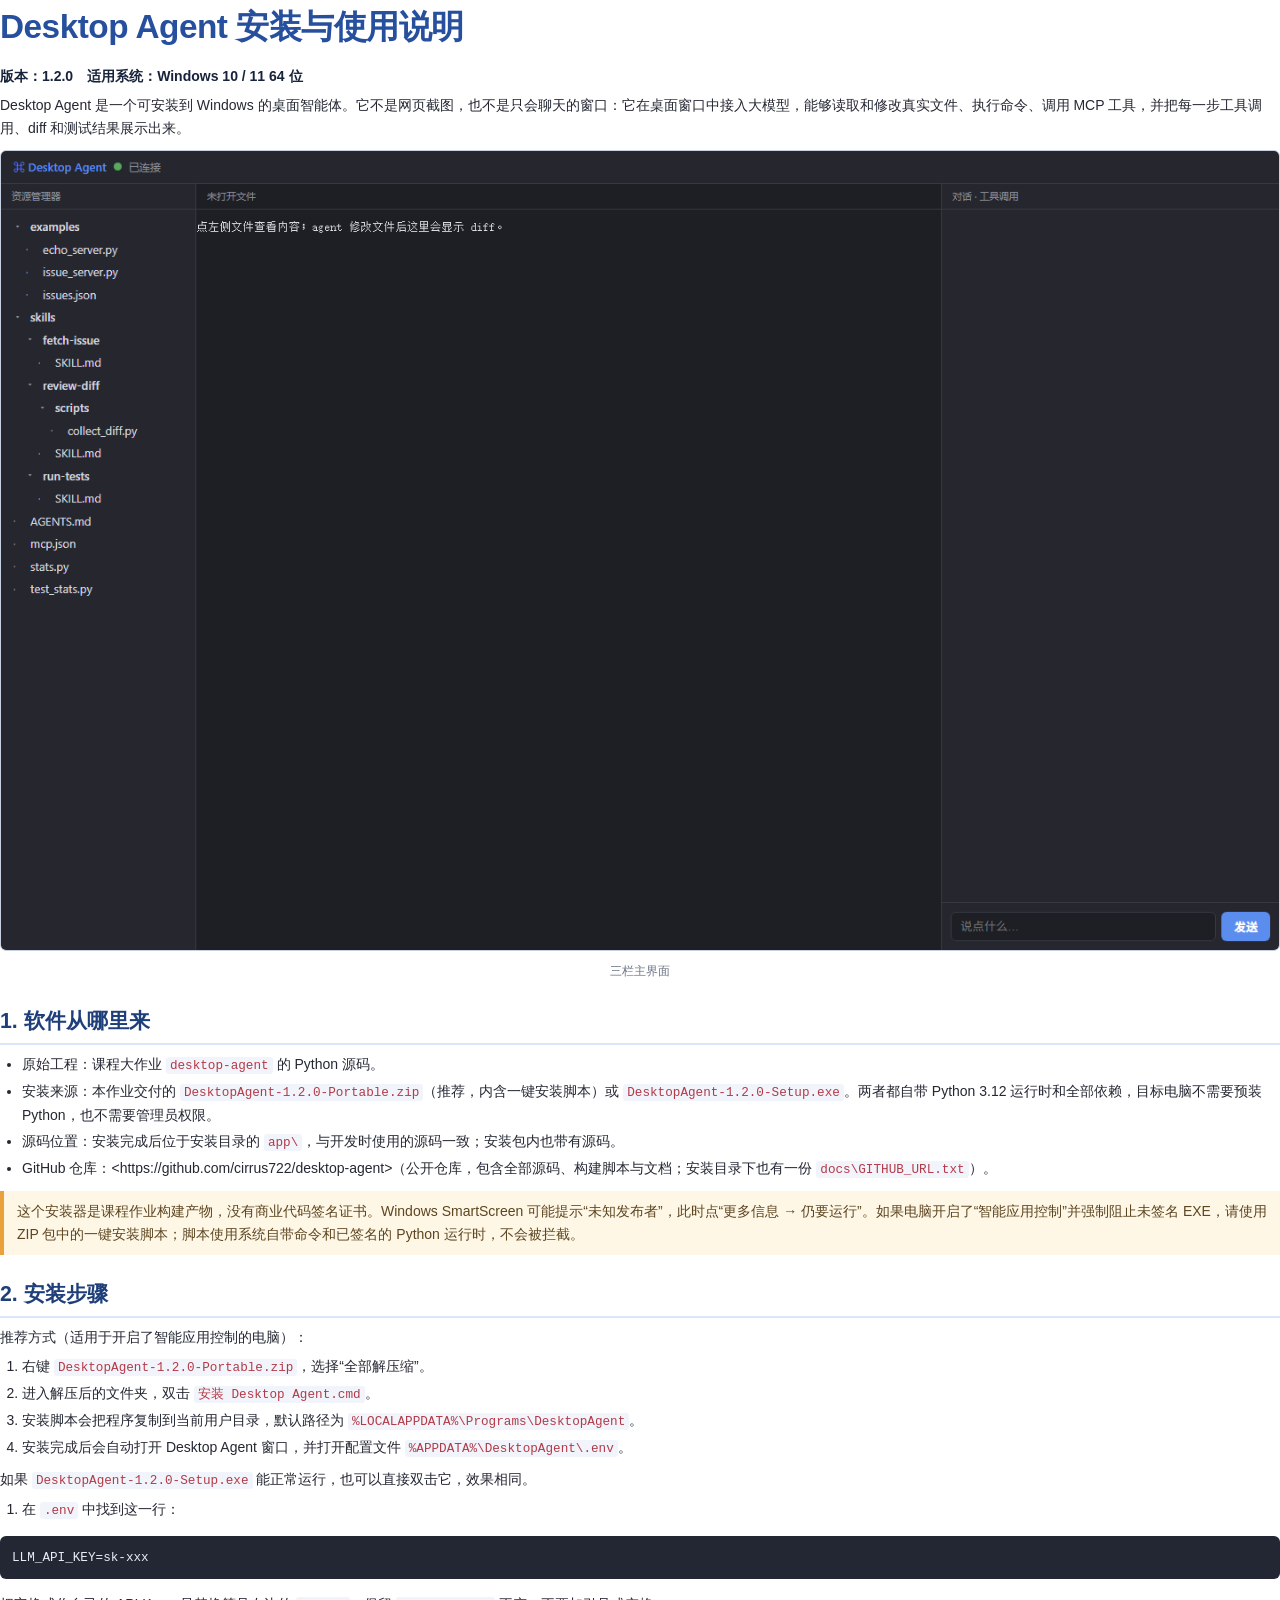
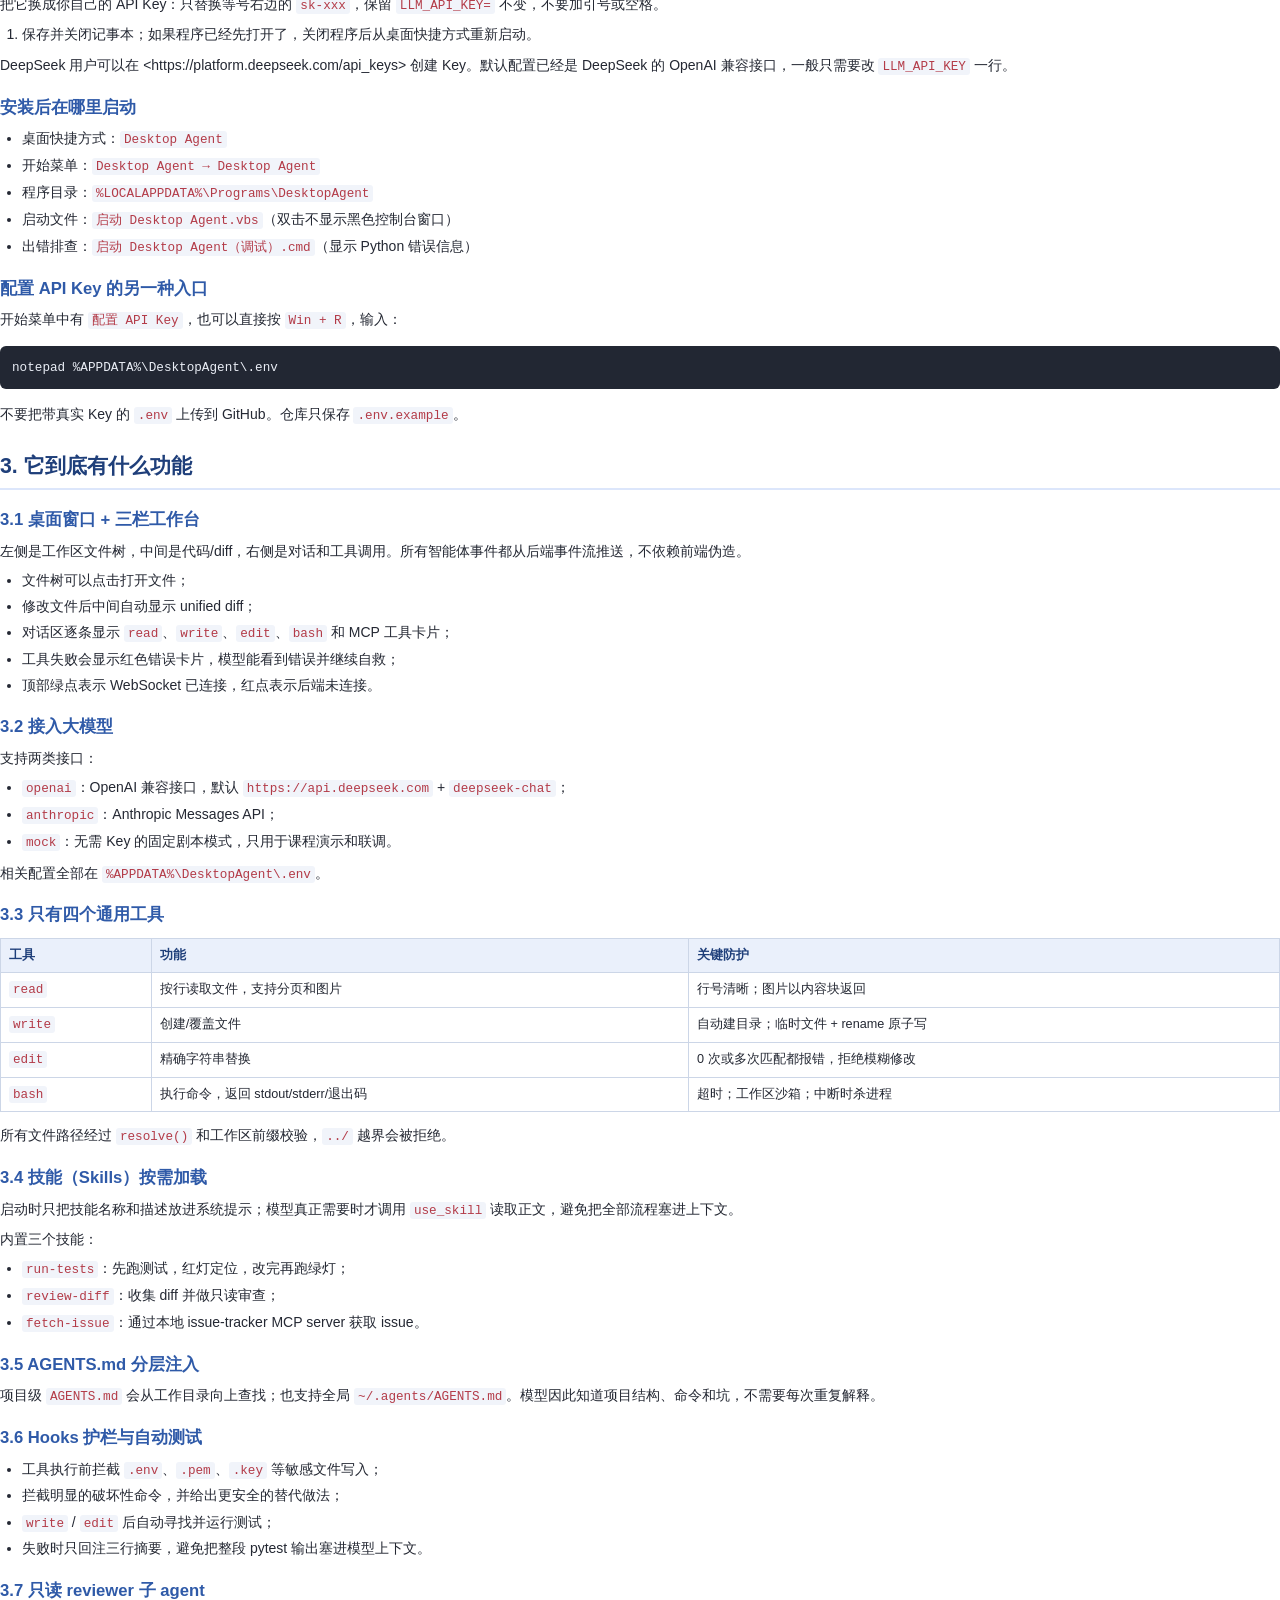
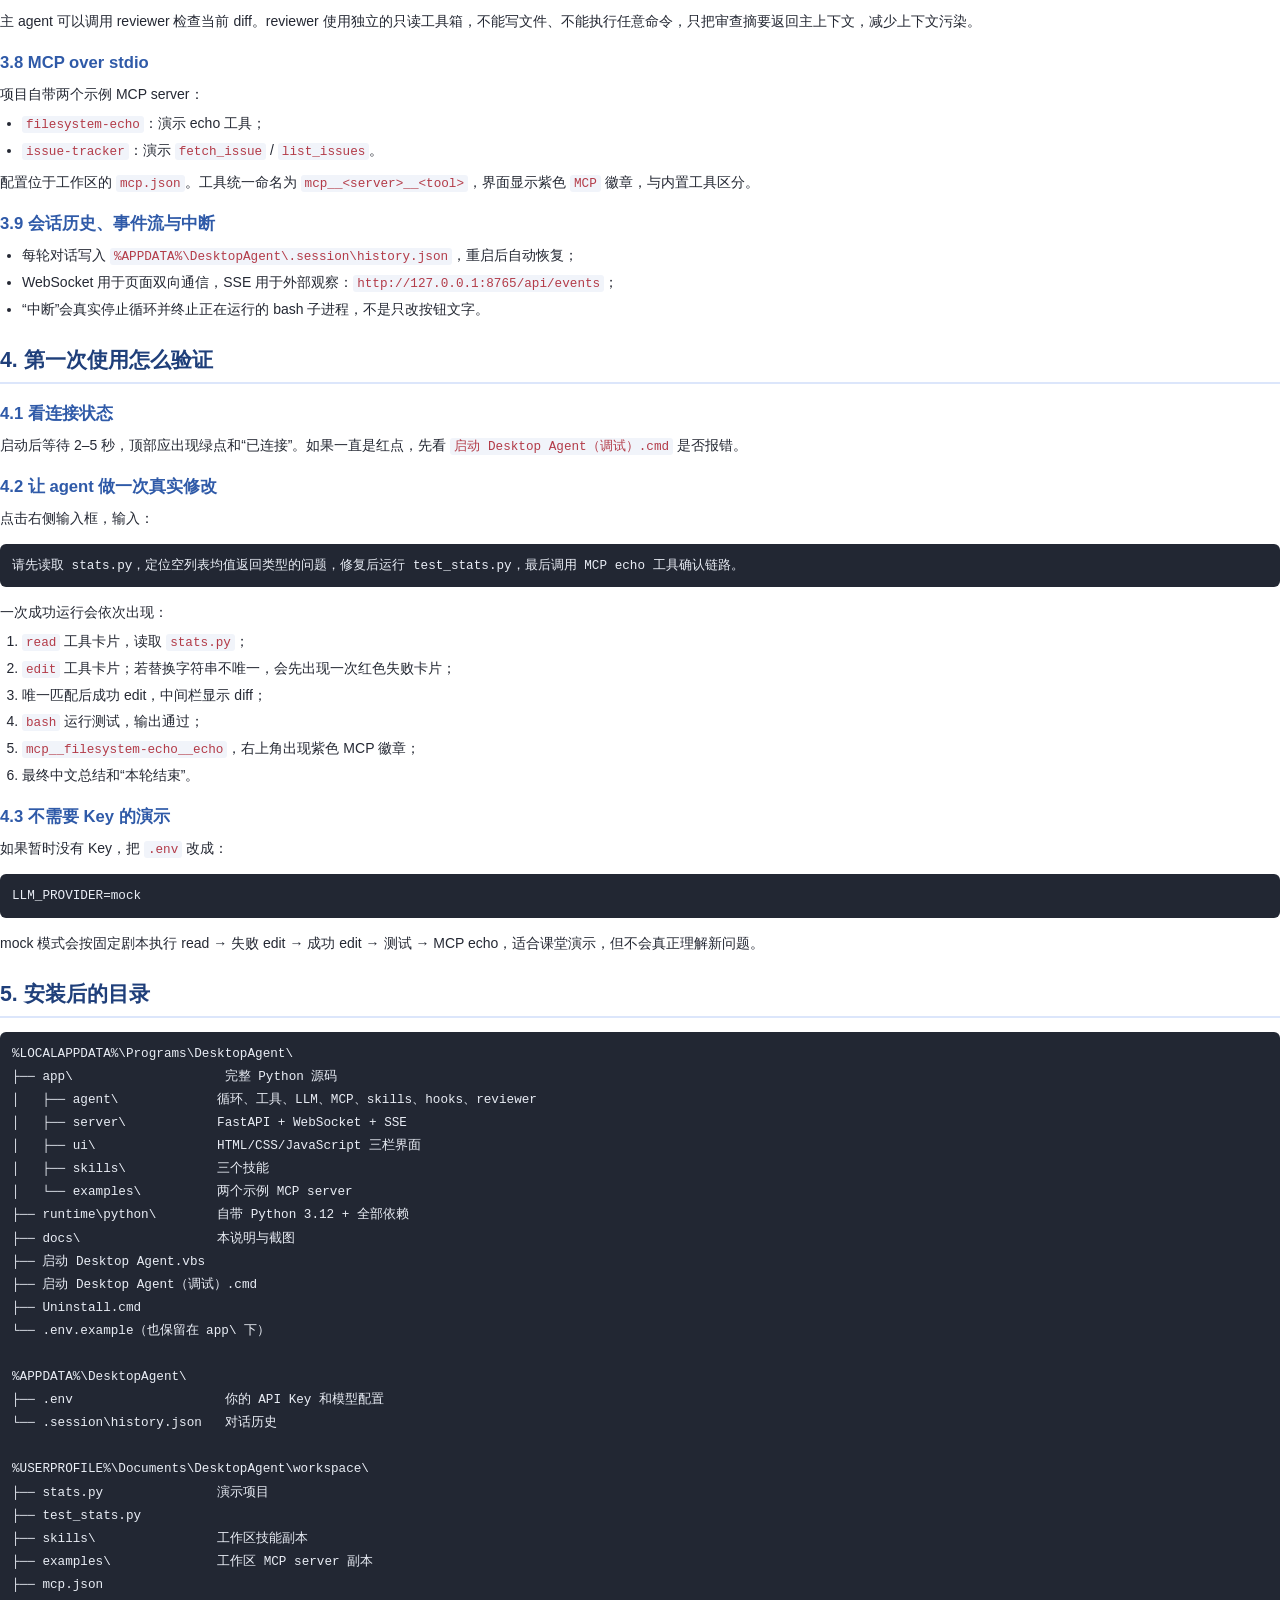
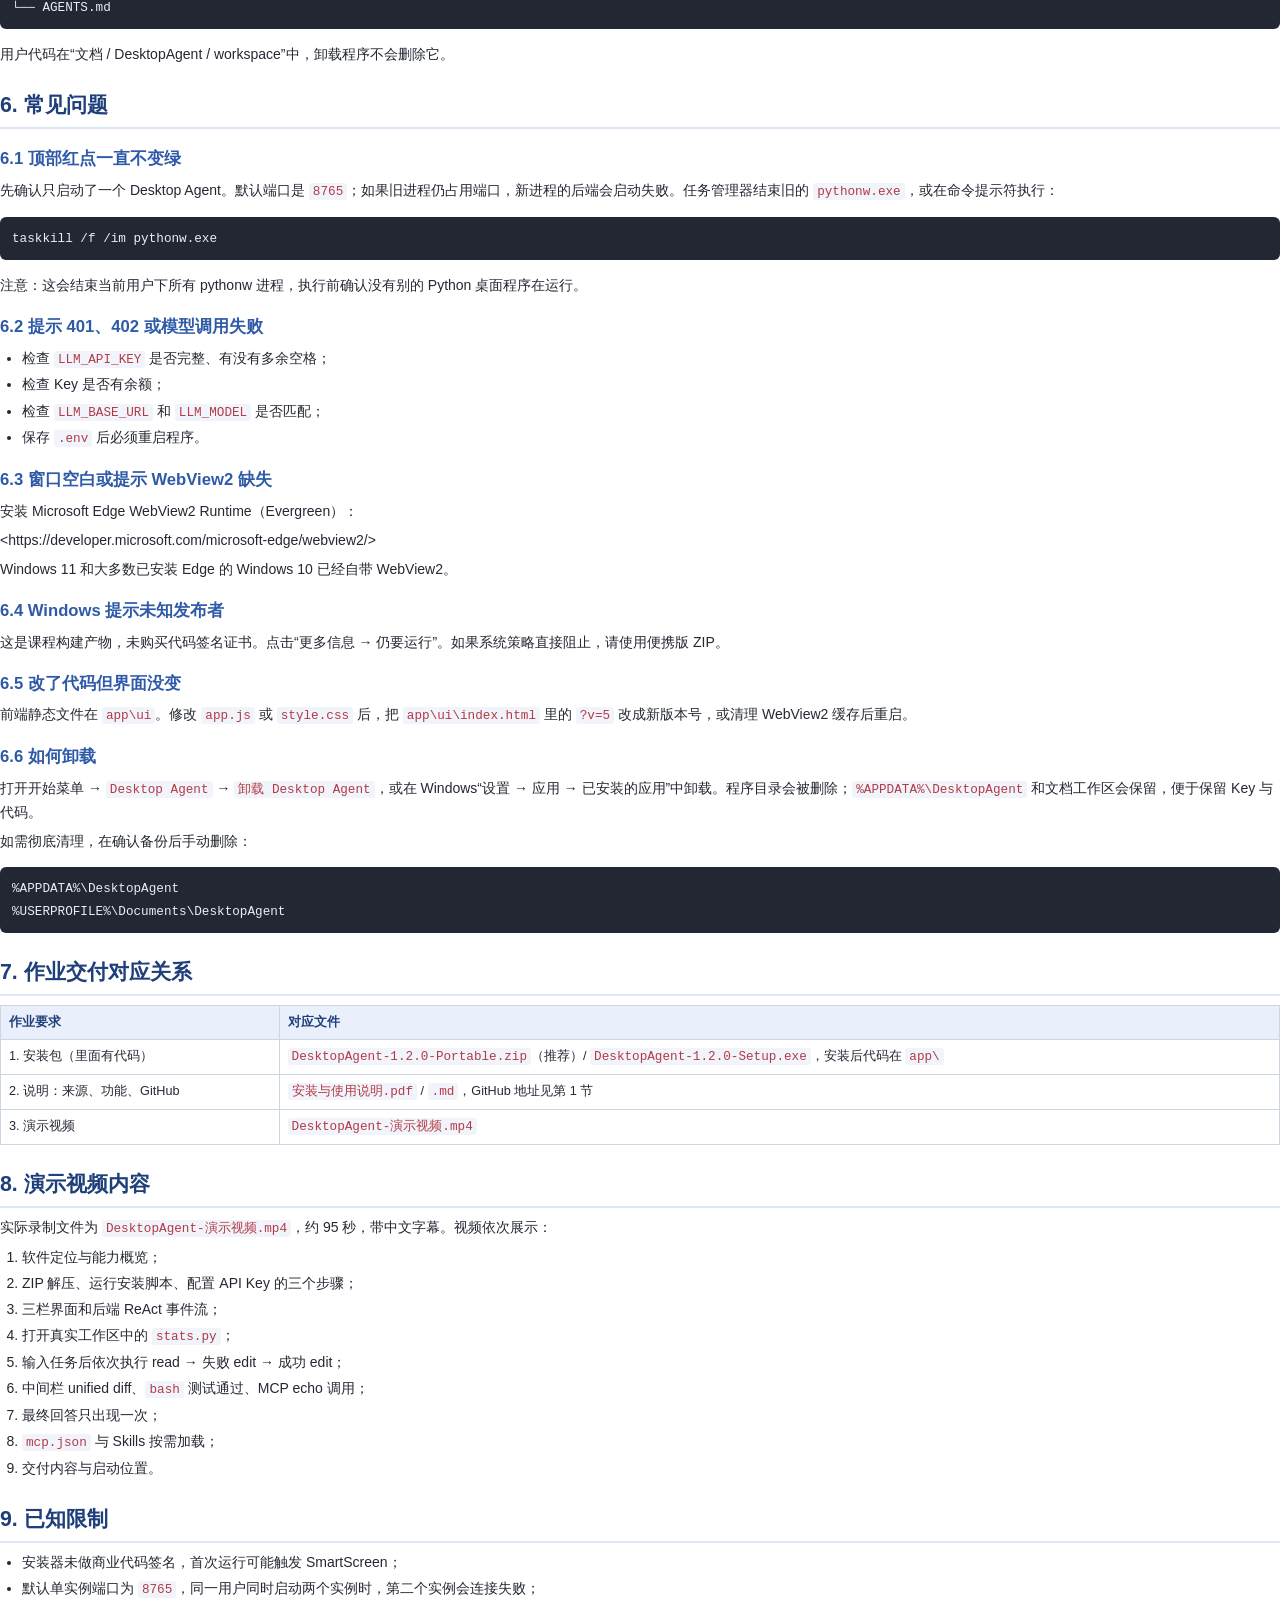
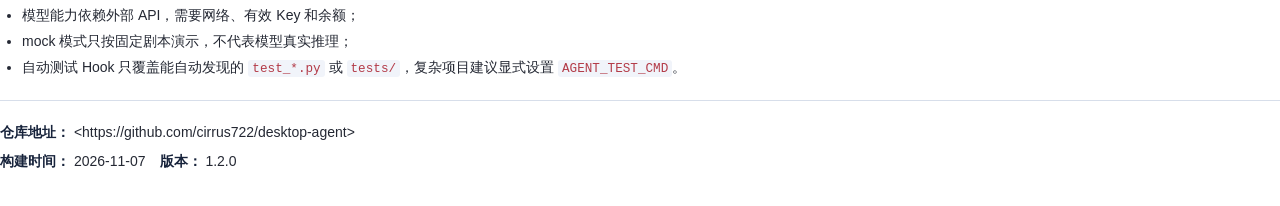
<file: docs/安装与使用说明.html>
<!doctype html>
<html lang="zh-CN">
<head>
<meta charset="utf-8">
<title>Desktop Agent 安装与使用说明</title>
<style>
@page { size: A4; margin: 16mm 17mm 16mm 17mm; }
* { box-sizing: border-box; }
body { margin: 0; color: #242833; font-family: "Microsoft YaHei", "Segoe UI", sans-serif; font-size: 10.5pt; line-height: 1.65; }
h1 { font-size: 25pt; color: #264f9e; margin: 0 0 10px; letter-spacing: -.5px; }
h2 { font-size: 16pt; color: #1f3f7a; margin: 22px 0 8px; border-bottom: 2px solid #dce6fb; padding-bottom: 4px; }
h3 { font-size: 12.5pt; color: #2f5aa8; margin: 16px 0 5px; }
p { margin: 6px 0; }
ul, ol { margin: 6px 0 8px 22px; padding: 0; }
li { margin: 3px 0; }
code { font-family: Consolas, "Courier New", monospace; background: #f1f4fa; color: #b33b48; padding: 1px 4px; border-radius: 3px; font-size: 9.5pt; }
pre { background: #222733; color: #e9edf5; padding: 10px 12px; border-radius: 6px; overflow: hidden; white-space: pre-wrap; page-break-inside: avoid; }
pre code { background: none; color: inherit; padding: 0; }
blockquote { margin: 10px 0; padding: 9px 13px; background: #fff7e6; border-left: 4px solid #e9a23b; color: #5c4520; }
a { color: #2463c7; word-break: break-all; }
table { width: 100%; border-collapse: collapse; margin: 9px 0 12px; font-size: 9.5pt; page-break-inside: avoid; }
th { background: #eaf0fb; color: #1f3f7a; text-align: left; }
th, td { border: 1px solid #ccd6e7; padding: 6px 8px; vertical-align: top; }
figure { margin: 10px 0 14px; text-align: center; page-break-inside: avoid; }
figure img { max-width: 100%; border: 1px solid #c8d1e2; border-radius: 6px; }
figcaption { color: #6c7484; font-size: 9pt; margin-top: 4px; }
hr { border: none; border-top: 1px solid #d7deea; margin: 20px 0; }
.pagebreak { page-break-after: always; height: 0; }
strong { color: #17233b; }
</style>
</head>
<body>
<h1>Desktop Agent 安装与使用说明</h1>
<p><strong>版本：1.2.0　适用系统：Windows 10 / 11 64 位</strong></p>
<p>Desktop Agent 是一个可安装到 Windows 的桌面智能体。它不是网页截图，也不是只会聊天的窗口：它在桌面窗口中接入大模型，能够读取和修改真实文件、执行命令、调用 MCP 工具，并把每一步工具调用、diff 和测试结果展示出来。</p>
<figure><img src="screenshots/headless2.png" alt="三栏主界面"><figcaption>三栏主界面</figcaption></figure>
<h2>1. 软件从哪里来</h2>
<ul>
<li>原始工程：课程大作业 <code>desktop-agent</code> 的 Python 源码。</li>
<li>安装来源：本作业交付的 <code>DesktopAgent-1.2.0-Portable.zip</code>（推荐，内含一键安装脚本）或 <code>DesktopAgent-1.2.0-Setup.exe</code>。两者都自带 Python 3.12 运行时和全部依赖，目标电脑不需要预装 Python，也不需要管理员权限。</li>
<li>源码位置：安装完成后位于安装目录的 <code>app\</code>，与开发时使用的源码一致；安装包内也带有源码。</li>
<li>GitHub 仓库：&lt;https://github.com/cirrus722/desktop-agent&gt;（公开仓库，包含全部源码、构建脚本与文档；安装目录下也有一份 <code>docs\GITHUB_URL.txt</code>）。</li>
</ul>
<blockquote>这个安装器是课程作业构建产物，没有商业代码签名证书。Windows SmartScreen 可能提示“未知发布者”，此时点“更多信息 → 仍要运行”。如果电脑开启了“智能应用控制”并强制阻止未签名 EXE，请使用 ZIP 包中的一键安装脚本；脚本使用系统自带命令和已签名的 Python 运行时，不会被拦截。</blockquote>
<h2>2. 安装步骤</h2>
<p>推荐方式（适用于开启了智能应用控制的电脑）：</p>
<ol>
<li>右键 <code>DesktopAgent-1.2.0-Portable.zip</code>，选择“全部解压缩”。</li>
<li>进入解压后的文件夹，双击 <code>安装 Desktop Agent.cmd</code>。</li>
<li>安装脚本会把程序复制到当前用户目录，默认路径为 <code>%LOCALAPPDATA%\Programs\DesktopAgent</code>。</li>
<li>安装完成后会自动打开 Desktop Agent 窗口，并打开配置文件 <code>%APPDATA%\DesktopAgent\.env</code>。</li>
</ol>
<p>如果 <code>DesktopAgent-1.2.0-Setup.exe</code> 能正常运行，也可以直接双击它，效果相同。</p>
<ol>
<li>在 <code>.env</code> 中找到这一行：</li>
</ol>
<pre><code>LLM_API_KEY=sk-xxx</code></pre>
<p>把它换成你自己的 API Key：只替换等号右边的 <code>sk-xxx</code>，保留 <code>LLM_API_KEY=</code> 不变，不要加引号或空格。</p>
<ol>
<li>保存并关闭记事本；如果程序已经先打开了，关闭程序后从桌面快捷方式重新启动。</li>
</ol>
<p>DeepSeek 用户可以在 &lt;https://platform.deepseek.com/api_keys&gt; 创建 Key。默认配置已经是 DeepSeek 的 OpenAI 兼容接口，一般只需要改 <code>LLM_API_KEY</code> 一行。</p>
<h3>安装后在哪里启动</h3>
<ul>
<li>桌面快捷方式：<code>Desktop Agent</code></li>
<li>开始菜单：<code>Desktop Agent → Desktop Agent</code></li>
<li>程序目录：<code>%LOCALAPPDATA%\Programs\DesktopAgent</code></li>
<li>启动文件：<code>启动 Desktop Agent.vbs</code>（双击不显示黑色控制台窗口）</li>
<li>出错排查：<code>启动 Desktop Agent（调试）.cmd</code>（显示 Python 错误信息）</li>
</ul>
<h3>配置 API Key 的另一种入口</h3>
<p>开始菜单中有 <code>配置 API Key</code>，也可以直接按 <code>Win + R</code>，输入：</p>
<pre><code>notepad %APPDATA%\DesktopAgent\.env</code></pre>
<p>不要把带真实 Key 的 <code>.env</code> 上传到 GitHub。仓库只保存 <code>.env.example</code>。</p>
<div class="pagebreak"></div>
<h2>3. 它到底有什么功能</h2>
<h3>3.1 桌面窗口 + 三栏工作台</h3>
<p>左侧是工作区文件树，中间是代码/diff，右侧是对话和工具调用。所有智能体事件都从后端事件流推送，不依赖前端伪造。</p>
<ul>
<li>文件树可以点击打开文件；</li>
<li>修改文件后中间自动显示 unified diff；</li>
<li>对话区逐条显示 <code>read</code>、<code>write</code>、<code>edit</code>、<code>bash</code> 和 MCP 工具卡片；</li>
<li>工具失败会显示红色错误卡片，模型能看到错误并继续自救；</li>
<li>顶部绿点表示 WebSocket 已连接，红点表示后端未连接。</li>
</ul>
<h3>3.2 接入大模型</h3>
<p>支持两类接口：</p>
<ul>
<li><code>openai</code>：OpenAI 兼容接口，默认 <code>https://api.deepseek.com</code> + <code>deepseek-chat</code>；</li>
<li><code>anthropic</code>：Anthropic Messages API；</li>
<li><code>mock</code>：无需 Key 的固定剧本模式，只用于课程演示和联调。</li>
</ul>
<p>相关配置全部在 <code>%APPDATA%\DesktopAgent\.env</code>。</p>
<h3>3.3 只有四个通用工具</h3>
<table>
<thead><tr><th>工具</th><th>功能</th><th>关键防护</th></tr></thead>
<tbody>
<tr><td><code>read</code></td><td>按行读取文件，支持分页和图片</td><td>行号清晰；图片以内容块返回</td></tr>
<tr><td><code>write</code></td><td>创建/覆盖文件</td><td>自动建目录；临时文件 + rename 原子写</td></tr>
<tr><td><code>edit</code></td><td>精确字符串替换</td><td>0 次或多次匹配都报错，拒绝模糊修改</td></tr>
<tr><td><code>bash</code></td><td>执行命令，返回 stdout/stderr/退出码</td><td>超时；工作区沙箱；中断时杀进程</td></tr>
</tbody></table>
<p>所有文件路径经过 <code>resolve()</code> 和工作区前缀校验，<code>../</code> 越界会被拒绝。</p>
<h3>3.4 技能（Skills）按需加载</h3>
<p>启动时只把技能名称和描述放进系统提示；模型真正需要时才调用 <code>use_skill</code> 读取正文，避免把全部流程塞进上下文。</p>
<p>内置三个技能：</p>
<ul>
<li><code>run-tests</code>：先跑测试，红灯定位，改完再跑绿灯；</li>
<li><code>review-diff</code>：收集 diff 并做只读审查；</li>
<li><code>fetch-issue</code>：通过本地 issue-tracker MCP server 获取 issue。</li>
</ul>
<div class="pagebreak"></div>
<h3>3.5 AGENTS.md 分层注入</h3>
<p>项目级 <code>AGENTS.md</code> 会从工作目录向上查找；也支持全局 <code>~/.agents/AGENTS.md</code>。模型因此知道项目结构、命令和坑，不需要每次重复解释。</p>
<h3>3.6 Hooks 护栏与自动测试</h3>
<ul>
<li>工具执行前拦截 <code>.env</code>、<code>.pem</code>、<code>.key</code> 等敏感文件写入；</li>
<li>拦截明显的破坏性命令，并给出更安全的替代做法；</li>
<li><code>write</code> / <code>edit</code> 后自动寻找并运行测试；</li>
<li>失败时只回注三行摘要，避免把整段 pytest 输出塞进模型上下文。</li>
</ul>
<h3>3.7 只读 reviewer 子 agent</h3>
<p>主 agent 可以调用 reviewer 检查当前 diff。reviewer 使用独立的只读工具箱，不能写文件、不能执行任意命令，只把审查摘要返回主上下文，减少上下文污染。</p>
<h3>3.8 MCP over stdio</h3>
<p>项目自带两个示例 MCP server：</p>
<ul>
<li><code>filesystem-echo</code>：演示 echo 工具；</li>
<li><code>issue-tracker</code>：演示 <code>fetch_issue</code> / <code>list_issues</code>。</li>
</ul>
<p>配置位于工作区的 <code>mcp.json</code>。工具统一命名为 <code>mcp__&lt;server&gt;__&lt;tool&gt;</code>，界面显示紫色 <code>MCP</code> 徽章，与内置工具区分。</p>
<h3>3.9 会话历史、事件流与中断</h3>
<ul>
<li>每轮对话写入 <code>%APPDATA%\DesktopAgent\.session\history.json</code>，重启后自动恢复；</li>
<li>WebSocket 用于页面双向通信，SSE 用于外部观察：<code>http://127.0.0.1:8765/api/events</code>；</li>
<li>“中断”会真实停止循环并终止正在运行的 bash 子进程，不是只改按钮文字。</li>
</ul>
<div class="pagebreak"></div>
<h2>4. 第一次使用怎么验证</h2>
<h3>4.1 看连接状态</h3>
<p>启动后等待 2–5 秒，顶部应出现绿点和“已连接”。如果一直是红点，先看 <code>启动 Desktop Agent（调试）.cmd</code> 是否报错。</p>
<h3>4.2 让 agent 做一次真实修改</h3>
<p>点击右侧输入框，输入：</p>
<pre><code>请先读取 stats.py，定位空列表均值返回类型的问题，修复后运行 test_stats.py，最后调用 MCP echo 工具确认链路。</code></pre>
<p>一次成功运行会依次出现：</p>
<ol>
<li><code>read</code> 工具卡片，读取 <code>stats.py</code>；</li>
<li><code>edit</code> 工具卡片；若替换字符串不唯一，会先出现一次红色失败卡片；</li>
<li>唯一匹配后成功 edit，中间栏显示 diff；</li>
<li><code>bash</code> 运行测试，输出通过；</li>
<li><code>mcp__filesystem-echo__echo</code>，右上角出现紫色 MCP 徽章；</li>
<li>最终中文总结和“本轮结束”。</li>
</ol>
<h3>4.3 不需要 Key 的演示</h3>
<p>如果暂时没有 Key，把 <code>.env</code> 改成：</p>
<pre><code>LLM_PROVIDER=mock</code></pre>
<p>mock 模式会按固定剧本执行 read → 失败 edit → 成功 edit → 测试 → MCP echo，适合课堂演示，但不会真正理解新问题。</p>
<div class="pagebreak"></div>
<h2>5. 安装后的目录</h2>
<pre><code>%LOCALAPPDATA%\Programs\DesktopAgent\
├── app\                    完整 Python 源码
│   ├── agent\             循环、工具、LLM、MCP、skills、hooks、reviewer
│   ├── server\            FastAPI + WebSocket + SSE
│   ├── ui\                HTML/CSS/JavaScript 三栏界面
│   ├── skills\            三个技能
│   └── examples\          两个示例 MCP server
├── runtime\python\        自带 Python 3.12 + 全部依赖
├── docs\                  本说明与截图
├── 启动 Desktop Agent.vbs
├── 启动 Desktop Agent（调试）.cmd
├── Uninstall.cmd
└── .env.example（也保留在 app\ 下）

%APPDATA%\DesktopAgent\
├── .env                    你的 API Key 和模型配置
└── .session\history.json   对话历史

%USERPROFILE%\Documents\DesktopAgent\workspace\
├── stats.py               演示项目
├── test_stats.py
├── skills\                工作区技能副本
├── examples\              工作区 MCP server 副本
├── mcp.json
└── AGENTS.md</code></pre>
<p>用户代码在“文档 / DesktopAgent / workspace”中，卸载程序不会删除它。</p>
<h2>6. 常见问题</h2>
<h3>6.1 顶部红点一直不变绿</h3>
<p>先确认只启动了一个 Desktop Agent。默认端口是 <code>8765</code>；如果旧进程仍占用端口，新进程的后端会启动失败。任务管理器结束旧的 <code>pythonw.exe</code>，或在命令提示符执行：</p>
<pre><code>taskkill /f /im pythonw.exe</code></pre>
<p>注意：这会结束当前用户下所有 pythonw 进程，执行前确认没有别的 Python 桌面程序在运行。</p>
<h3>6.2 提示 401、402 或模型调用失败</h3>
<ul>
<li>检查 <code>LLM_API_KEY</code> 是否完整、有没有多余空格；</li>
<li>检查 Key 是否有余额；</li>
<li>检查 <code>LLM_BASE_URL</code> 和 <code>LLM_MODEL</code> 是否匹配；</li>
<li>保存 <code>.env</code> 后必须重启程序。</li>
</ul>
<h3>6.3 窗口空白或提示 WebView2 缺失</h3>
<p>安装 Microsoft Edge WebView2 Runtime（Evergreen）：</p>
<p>&lt;https://developer.microsoft.com/microsoft-edge/webview2/&gt;</p>
<p>Windows 11 和大多数已安装 Edge 的 Windows 10 已经自带 WebView2。</p>
<h3>6.4 Windows 提示未知发布者</h3>
<p>这是课程构建产物，未购买代码签名证书。点击“更多信息 → 仍要运行”。如果系统策略直接阻止，请使用便携版 ZIP。</p>
<h3>6.5 改了代码但界面没变</h3>
<p>前端静态文件在 <code>app\ui</code>。修改 <code>app.js</code> 或 <code>style.css</code> 后，把 <code>app\ui\index.html</code> 里的 <code>?v=5</code> 改成新版本号，或清理 WebView2 缓存后重启。</p>
<h3>6.6 如何卸载</h3>
<p>打开开始菜单 → <code>Desktop Agent</code> → <code>卸载 Desktop Agent</code>，或在 Windows“设置 → 应用 → 已安装的应用”中卸载。程序目录会被删除；<code>%APPDATA%\DesktopAgent</code> 和文档工作区会保留，便于保留 Key 与代码。</p>
<p>如需彻底清理，在确认备份后手动删除：</p>
<pre><code>%APPDATA%\DesktopAgent
%USERPROFILE%\Documents\DesktopAgent</code></pre>
<div class="pagebreak"></div>
<h2>7. 作业交付对应关系</h2>
<table>
<thead><tr><th>作业要求</th><th>对应文件</th></tr></thead>
<tbody>
<tr><td>1. 安装包（里面有代码）</td><td><code>DesktopAgent-1.2.0-Portable.zip</code>（推荐）/ <code>DesktopAgent-1.2.0-Setup.exe</code>，安装后代码在 <code>app\</code></td></tr>
<tr><td>2. 说明：来源、功能、GitHub</td><td><code>安装与使用说明.pdf</code> / <code>.md</code>，GitHub 地址见第 1 节</td></tr>
<tr><td>3. 演示视频</td><td><code>DesktopAgent-演示视频.mp4</code></td></tr>
</tbody></table>
<h2>8. 演示视频内容</h2>
<p>实际录制文件为 <code>DesktopAgent-演示视频.mp4</code>，约 95 秒，带中文字幕。视频依次展示：</p>
<ol>
<li>软件定位与能力概览；</li>
<li>ZIP 解压、运行安装脚本、配置 API Key 的三个步骤；</li>
<li>三栏界面和后端 ReAct 事件流；</li>
<li>打开真实工作区中的 <code>stats.py</code>；</li>
<li>输入任务后依次执行 read → 失败 edit → 成功 edit；</li>
<li>中间栏 unified diff、<code>bash</code> 测试通过、MCP echo 调用；</li>
<li>最终回答只出现一次；</li>
<li><code>mcp.json</code> 与 Skills 按需加载；</li>
<li>交付内容与启动位置。</li>
</ol>
<h2>9. 已知限制</h2>
<ul>
<li>安装器未做商业代码签名，首次运行可能触发 SmartScreen；</li>
<li>默认单实例端口为 <code>8765</code>，同一用户同时启动两个实例时，第二个实例会连接失败；</li>
<li>模型能力依赖外部 API，需要网络、有效 Key 和余额；</li>
<li>mock 模式只按固定剧本演示，不代表模型真实推理；</li>
<li>自动测试 Hook 只覆盖能自动发现的 <code>test_*.py</code> 或 <code>tests/</code>，复杂项目建议显式设置 <code>AGENT_TEST_CMD</code>。</li>
</ul>
<hr>
<p><strong>仓库地址：</strong> &lt;https://github.com/cirrus722/desktop-agent&gt;</p>
<p><strong>构建时间：</strong> 2026-11-07　<strong>版本：</strong> 1.2.0</p>
</body>
</html>
</file>
